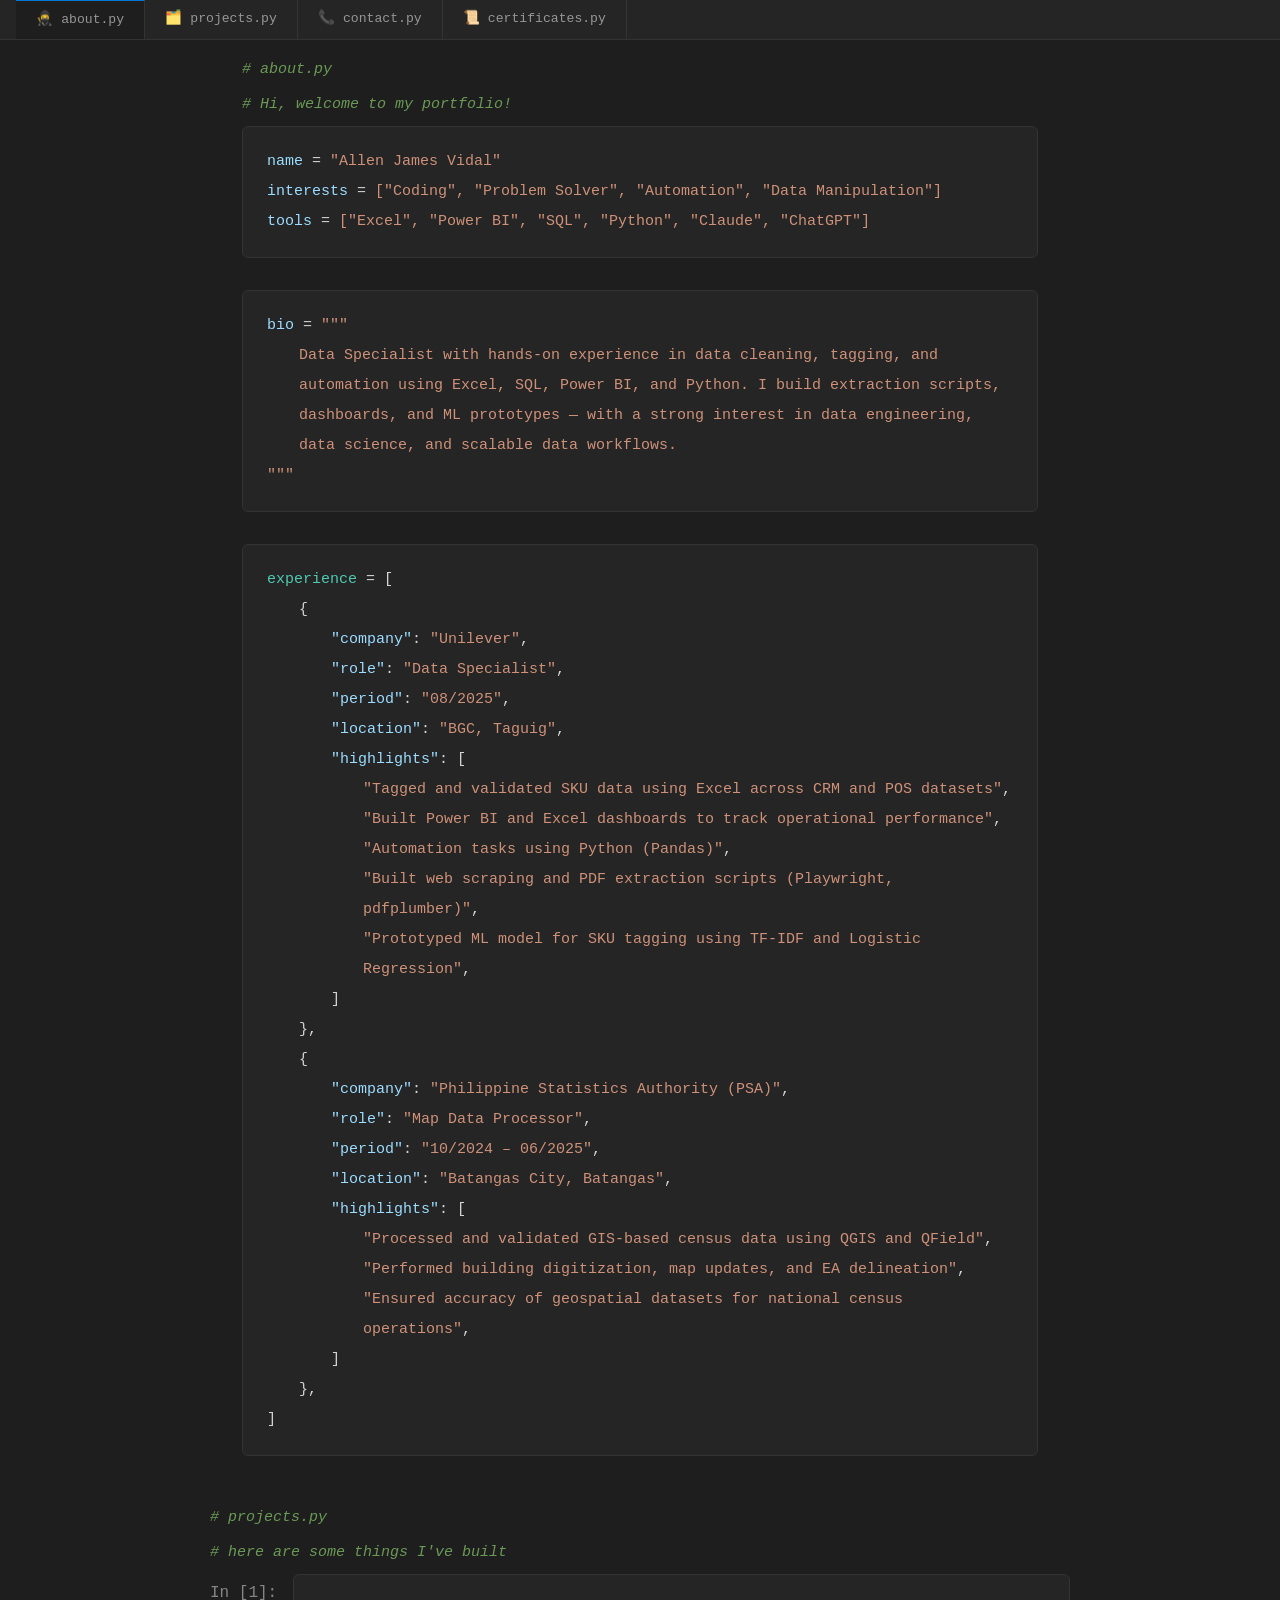
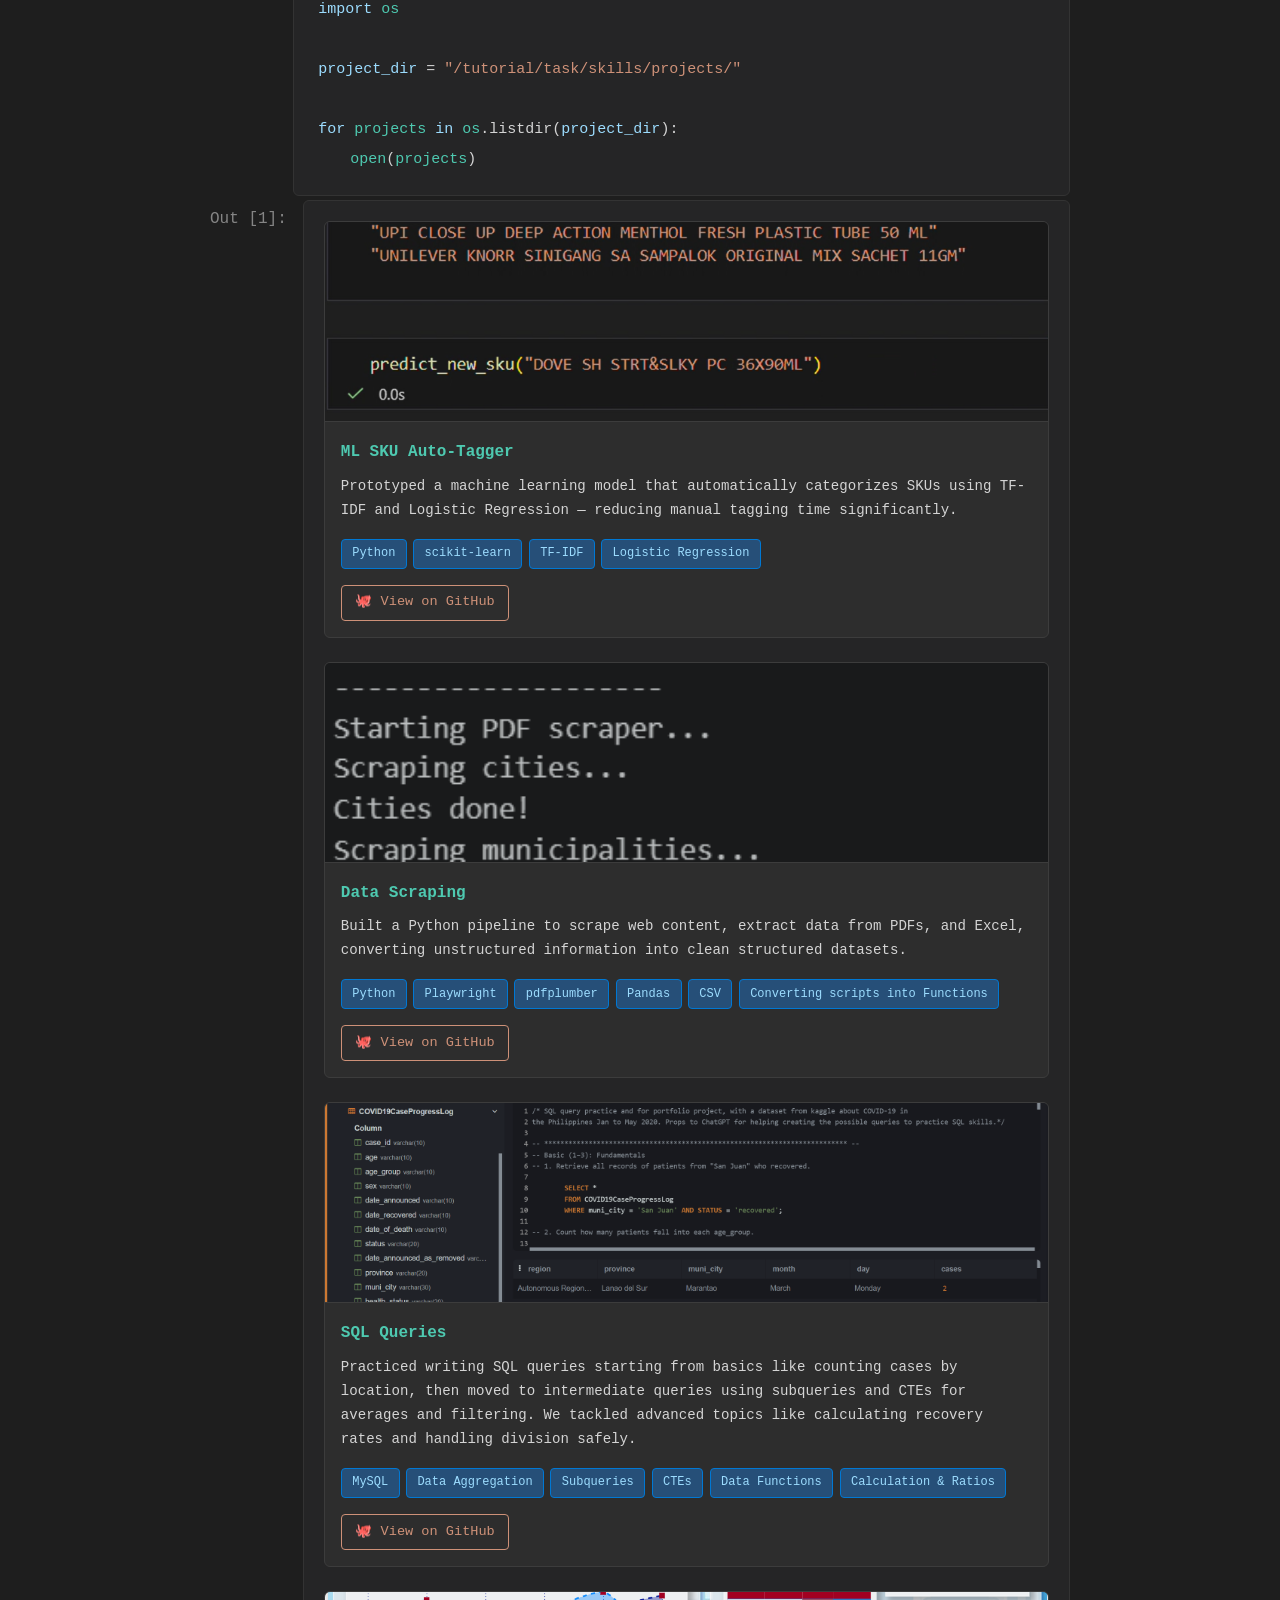
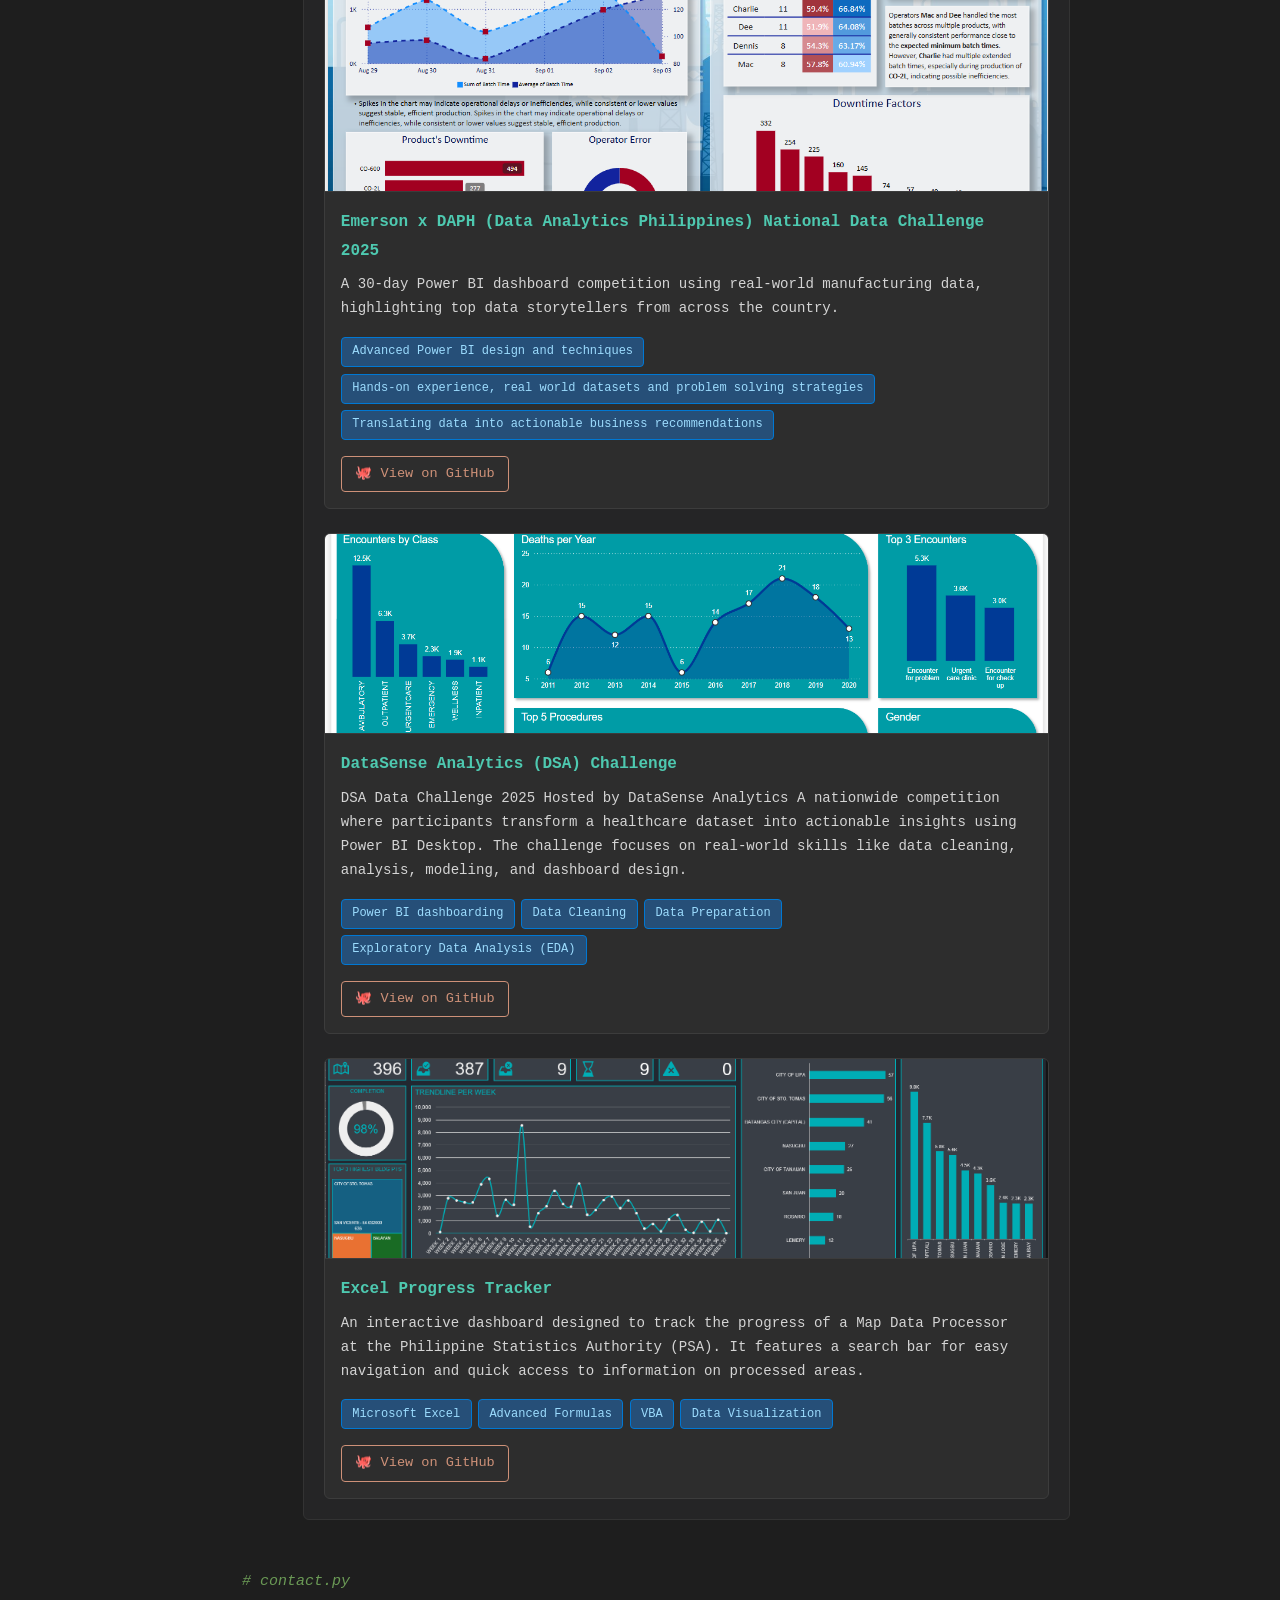
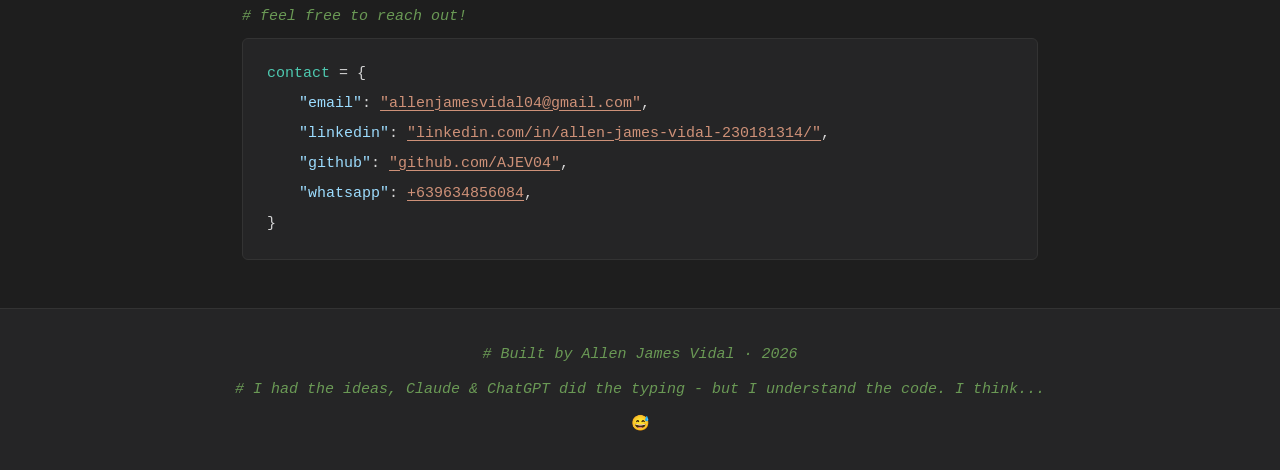
<file: index.html>
<!DOCTYPE html>
<html lang="en">

<head>
  <meta charset="UTF-8">
  <meta name="viewport" content="width=device-width, initial-scale=1.0">
  <title>myPortfolio.py</title>
  <link rel="stylesheet" href="style.css">
</head>

<body>
  <nav>
    <div class="nav-tab active">
      <a href="#about"><span class="tab-icon">🥷 </span>about.py</a>
    </div>
    <div class="nav-tab">
      <a href="#projects"><span class="tab-icon">🗂️ </span>projects.py</a>
    </div>
    <div class="nav-tab">
      <a href="#contact"><span class="tab-icon">📞 </span>contact.py</a>
    </div>
    <div class="nav-tab">
      <a href="certificates.html"><span class="tab-icon">📜 </span>certificates.py</a>
    </div>
  </nav>

  <!-- ABOUT -->
  <section id="about">

    <p class="comment top"># about.py</p>
    <p class="comment"># Hi, welcome to my portfolio!</p>

    <div class="code-block">
      <p>
        <span class="keyword">name</span> = <span class="string">"Allen James Vidal"</span>
      </p>

      <p>
        <span class="keyword">interests</span> = <span class="string">["Coding", "Problem Solver", "Automation", "Data
          Manipulation"]</span>
      </p>

      <p>
        <span class="keyword">tools</span> =
        <span class="string">["Excel", "Power BI", "SQL", "Python", "Claude", "ChatGPT"]</span>
      </p>
    </div>

    <div class="code-block">
      <p><span class="keyword">bio</span> = <span class="string">"""</span></p>
      <p class="string indent">
        Data Specialist with hands-on experience in data cleaning, tagging,
        and automation using Excel, SQL, Power BI, and Python. I build
        extraction scripts, dashboards, and ML prototypes — with a strong
        interest in data engineering, data science, and scalable data workflows.
      </p>
      <p><span class="string">"""</span></p>
    </div>

    <div class="code-block">
      <p><span class="classname">experience</span> = [</p>

      <div class="indent">
        <p>{</p>
        <div class="indent">
          <p><span class="keyword">"company"</span>: <span class="string">"Unilever"</span>,</p>
          <p><span class="keyword">"role"</span>: <span class="string">"Data Specialist"</span>,</p>
          <p><span class="keyword">"period"</span>: <span class="string">"08/2025"</span>,</p>
          <p><span class="keyword">"location"</span>: <span class="string">"BGC, Taguig"</span>,</p>
          <p><span class="keyword">"highlights"</span>: [</p>
          <div class="indent">
            <p><span class="string">"Tagged and validated SKU data using Excel across CRM and POS datasets"</span>,</p>
            <p><span class="string">"Built Power BI and Excel dashboards to track operational performance"</span>,</p>
            <p><span class="string">"Automation tasks using Python (Pandas)"</span>,</p>
            <p><span class="string">"Built web scraping and PDF extraction scripts (Playwright, pdfplumber)"</span>,</p>
            <p><span class="string">"Prototyped ML model for SKU tagging using TF-IDF and Logistic Regression"</span>,
            </p>
          </div>
          <p>]</p>
        </div>
        <p>},</p>

        <p>{</p>
        <div class="indent">
          <p><span class="keyword">"company"</span>: <span class="string">"Philippine Statistics Authority
              (PSA)"</span>,</p>
          <p><span class="keyword">"role"</span>: <span class="string">"Map Data Processor"</span>,</p>
          <p><span class="keyword">"period"</span>: <span class="string">"10/2024 – 06/2025"</span>,</p>
          <p><span class="keyword">"location"</span>: <span class="string">"Batangas City, Batangas"</span>,</p>
          <p><span class="keyword">"highlights"</span>: [</p>
          <div class="indent">
            <p><span class="string">"Processed and validated GIS-based census data using QGIS and QField"</span>,</p>
            <p><span class="string">"Performed building digitization, map updates, and EA delineation"</span>,</p>
            <p><span class="string">"Ensured accuracy of geospatial datasets for national census operations"</span>,</p>
          </div>
          <p>]</p>
        </div>
        <p>},</p>
      </div>

      <p>]</p>
    </div>
  </section>

  <!-- PROJECTS -->
  <section id="projects">

    <p class="comment"># projects.py</p>
    <p class="comment"># here are some things I've built</p>

    <div class="jupyter-cell">

      <div class="cell-input">
        <span class="cell-label">In [1]:</span>
        <div class="code-block">
          <p><span class="keyword">import</span> <span class="classname">os</span></p>
          <br>
          <p><span class="keyword">project_dir</span> = <span class="string">"/tutorial/task/skills/projects/"</span>
          </p>
          <br>
          <p><span class="keyword">for</span> <span class="classname">projects</span> <span class="keyword">in</span>
            <span class="classname">os</span>.listdir(<span class="keyword">project_dir</span>):
          </p>
          <div class="indent">
            <p><span class="classname">open</span>(<span class="classname">projects</span>)</p>
          </div>
        </div>
      </div>

      <div class="cell-output">
        <span class="cell-label">Out [1]:</span>
        <div class="output-box">

          <div class="project-card">
            <img src="img-vid/mlSkuAutoTagger.png" class="project-img" />
            <div class="project-info">
              <h3 class="project-title">ML SKU Auto-Tagger</h3>
              <p class="project-desc">Prototyped a machine learning model that automatically categorizes SKUs using
                TF-IDF and Logistic Regression — reducing manual tagging time significantly.</p>
              <div class="project-tags">
                <span class="tag">Python</span>
                <span class="tag">scikit-learn</span>
                <span class="tag">TF-IDF</span>
                <span class="tag">Logistic Regression</span>
              </div>
              <a href="https://github.com/AJEV04/portfolioProjects/tree/main/projects/ML%20SKU%20Auto-Tagger"
                target="_blank" class="github-link">🐙 View on GitHub</a>
            </div>
          </div>

          <div class="project-card">
            <img src="img-vid/dataScraping.png" class="project-img" />
            <div class="project-info">
              <h3 class="project-title">Data Scraping</h3>
              <p class="project-desc">Built a Python pipeline to scrape web content, extract data from PDFs, and Excel,
                converting unstructured information into clean structured datasets.</p>
              <div class="project-tags">
                <span class="tag">Python</span>
                <span class="tag">Playwright</span>
                <span class="tag">pdfplumber</span>
                <span class="tag">Pandas</span>
                <span class="tag">CSV</span>
                <span class="tag">Converting scripts into Functions</span>
              </div>
              <a href="https://github.com/AJEV04/portfolioProjects/tree/main/projects/Data%20Scraping" target="_blank"
                class="github-link">🐙 View on GitHub</a>
            </div>
          </div>

          <div class="project-card">
            <img src="img-vid/sqlProj.png" class="project-img" />
            <div class="project-info">
              <h3 class="project-title">SQL Queries</h3>
              <p class="project-desc">Practiced writing SQL queries starting from basics like counting cases by
                location, then moved to intermediate queries using subqueries and CTEs for averages and filtering. We
                tackled advanced topics like calculating recovery rates and handling division safely.</p>
              <div class="project-tags">
                <span class="tag">MySQL</span>
                <span class="tag">Data Aggregation</span>
                <span class="tag">Subqueries</span>
                <span class="tag">CTEs</span>
                <span class="tag">Data Functions</span>
                <span class="tag">Calculation & Ratios</span>
              </div>
              <a href="https://github.com/AJEV04/portfolioProjects/tree/main/projects/SQL%20Queries" target="_blank"
                class="github-link">🐙 View on GitHub</a>
            </div>
          </div>

          <div class="project-card">
            <img src="img-vid/dashboardDaph.png" class="project-img" />
            <div class="project-info">
              <h3 class="project-title">Emerson x DAPH (Data Analytics Philippines) National Data Challenge 2025</h3>
              <p class="project-desc">A 30-day Power BI dashboard competition using real-world manufacturing data,
                highlighting top data storytellers from across the country.</p>
              <div class="project-tags">
                <span class="tag">Advanced Power BI design and techniques</span>
                <span class="tag">Hands-on experience, real world datasets and problem solving strategies</span>
                <span class="tag">Translating data into actionable business recommendations</span>
              </div>
              <a href="https://github.com/AJEV04/portfolioProjects/tree/main/projects/Emerson%20x%20DAPH%20(Data%20Analytics%20Philippines)%20National%20Data%20Challenge%202025"
                target="_blank" class="github-link">🐙 View on GitHub</a>
            </div>
          </div>

          <div class="project-card">
            <img src="img-vid/dashboardDsa.png" class="project-img" />
            <div class="project-info">
              <h3 class="project-title">DataSense Analytics (DSA) Challenge</h3>
              <p class="project-desc">DSA Data Challenge 2025 Hosted by DataSense Analytics A nationwide competition
                where participants transform a healthcare dataset into actionable insights using Power BI Desktop. The
                challenge focuses on real-world skills like data cleaning, analysis, modeling, and dashboard design.</p>
              <div class="project-tags">
                <span class="tag">Power BI dashboarding</span>
                <span class="tag">Data Cleaning</span>
                <span class="tag">Data Preparation</span>
                <span class="tag">Exploratory Data Analysis (EDA)</span>
              </div>
              <a href="https://github.com/AJEV04/portfolioProjects/tree/main/projects/DataSense%20Analytics%20(DSA)%20Challenge"
                target="_blank" class="github-link">🐙 View on GitHub</a>
            </div>
          </div>

          <div class="project-card">
            <img src="img-vid/dashboardCbms.png" class="project-img" />
            <div class="project-info">
              <h3 class="project-title">Excel Progress Tracker</h3>
              <p class="project-desc">An interactive dashboard designed to track the progress of a Map Data Processor at
                the Philippine Statistics Authority (PSA). It features a search bar for easy navigation and quick access
                to information on processed areas.</p>
              <div class="project-tags">
                <span class="tag">Microsoft Excel</span>
                <span class="tag">Advanced Formulas</span>
                <span class="tag">VBA</span>
                <span class="tag">Data Visualization</span>
              </div>
              <a href="https://github.com/AJEV04/portfolioProjects/tree/main/projects/Progress%20Tracker%20(CBMS)"
                target="_blank" class="github-link">🐙 View on GitHub</a>
            </div>
          </div>

        </div>
      </div>
    </div>
  </section>

  <!-- CONTACT -->
  <section id="contact">

    <p class="comment"># contact.py</p>
    <p class="comment"># feel free to reach out!</p>

    <div class="code-block">
      <p><span class="classname">contact</span> = {</p>
      <div class="indent">
        <p><span class="keyword">"email"</span>: <a href="mailto:allenjamesvidal04@gmail.com"
            class="string link">"allenjamesvidal04@gmail.com"</a>,</p>
        <p><span class="keyword">"linkedin"</span>: <a href="https://www.linkedin.com/in/allen-james-vidal-230181314/"
            target="_blank" class="string link">"linkedin.com/in/allen-james-vidal-230181314/"</a>,</p>
        <p><span class="keyword">"github"</span>: <a href="https://github.com/AJEV04" target="_blank"
            class="string link">"github.com/AJEV04"</a>,</p>
        <p><span class="keyword">"whatsapp"</span>: <span class="string link">+639634856084</span>,</p>
      </div>
      <p>}</p>
    </div>

  </section>

  <!-- FOOTER -->
  <footer>
    <p class="comment"># Built by Allen James Vidal · 2026</p>
    <p class="comment"># I had the ideas, Claude & ChatGPT did the typing - but I understand the code. I think...</p>
    <span>😅</span>
  </footer>
</body>

</html>
</file>
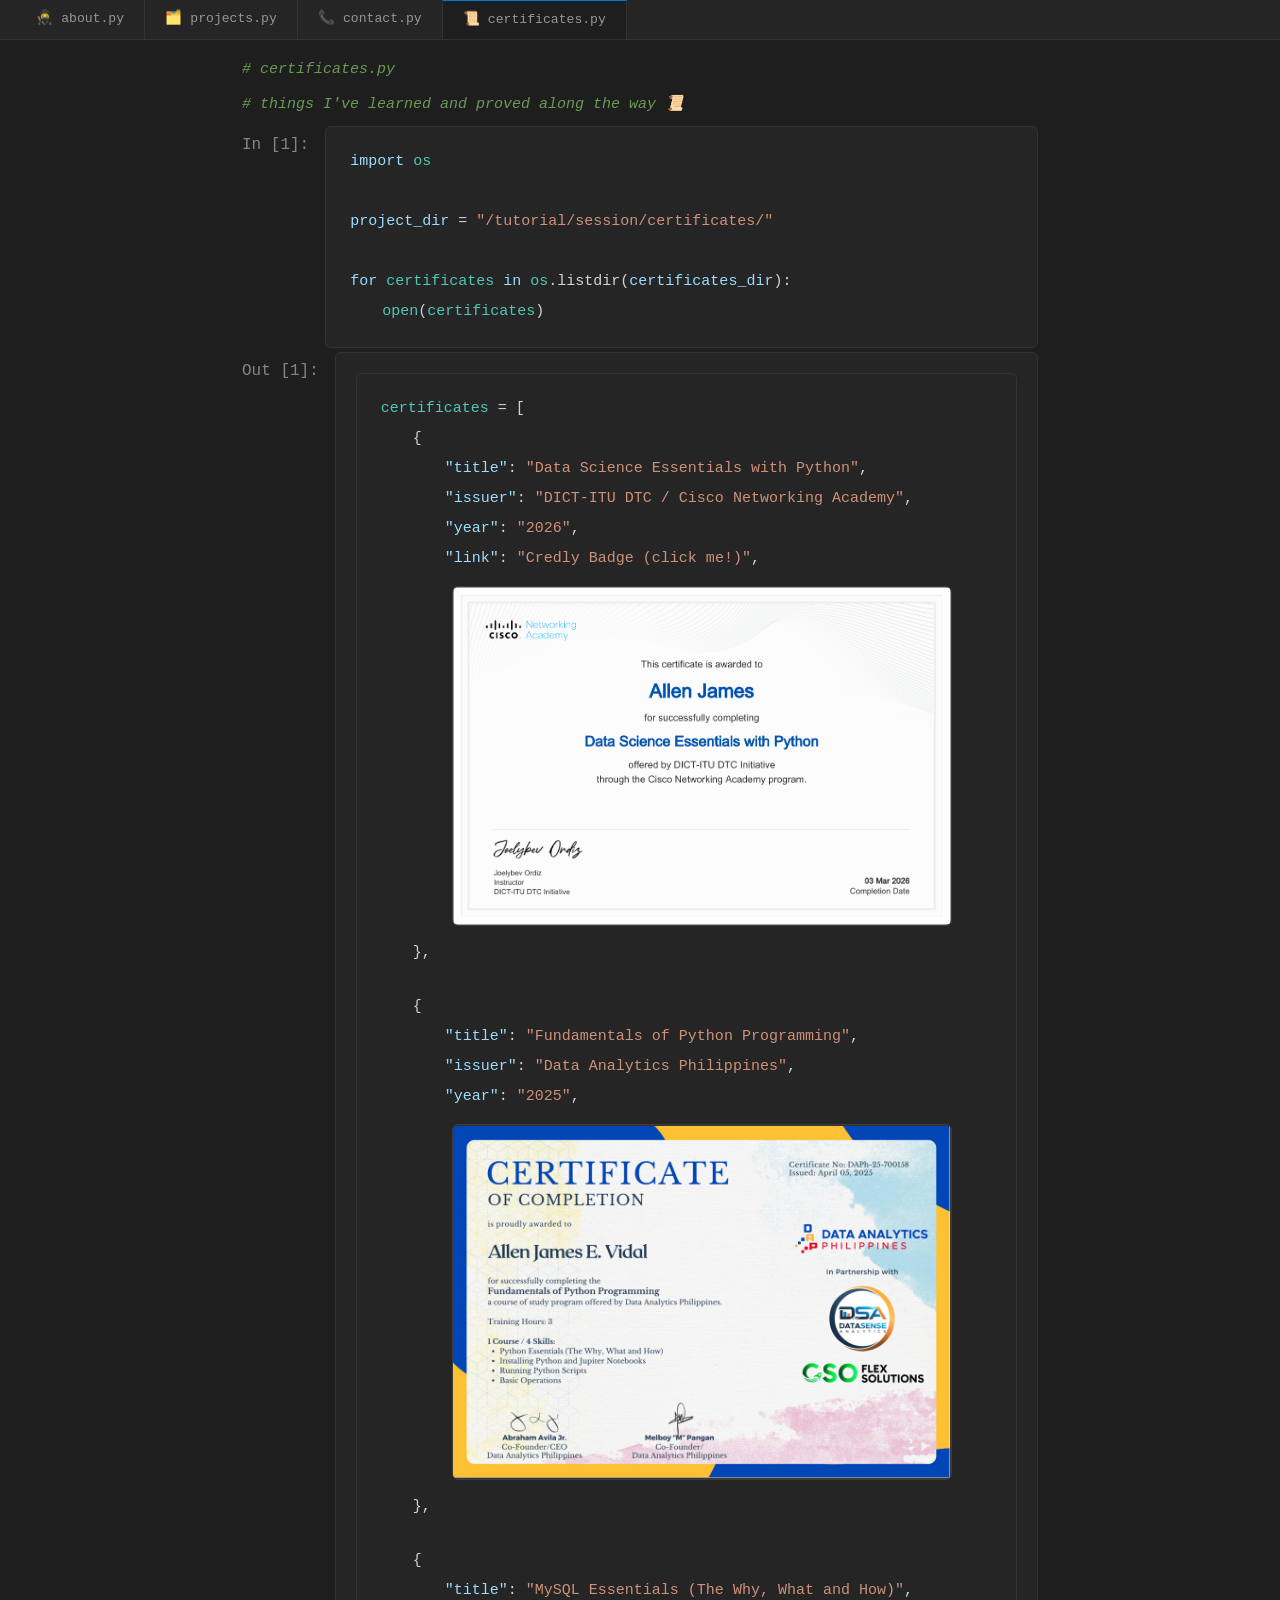
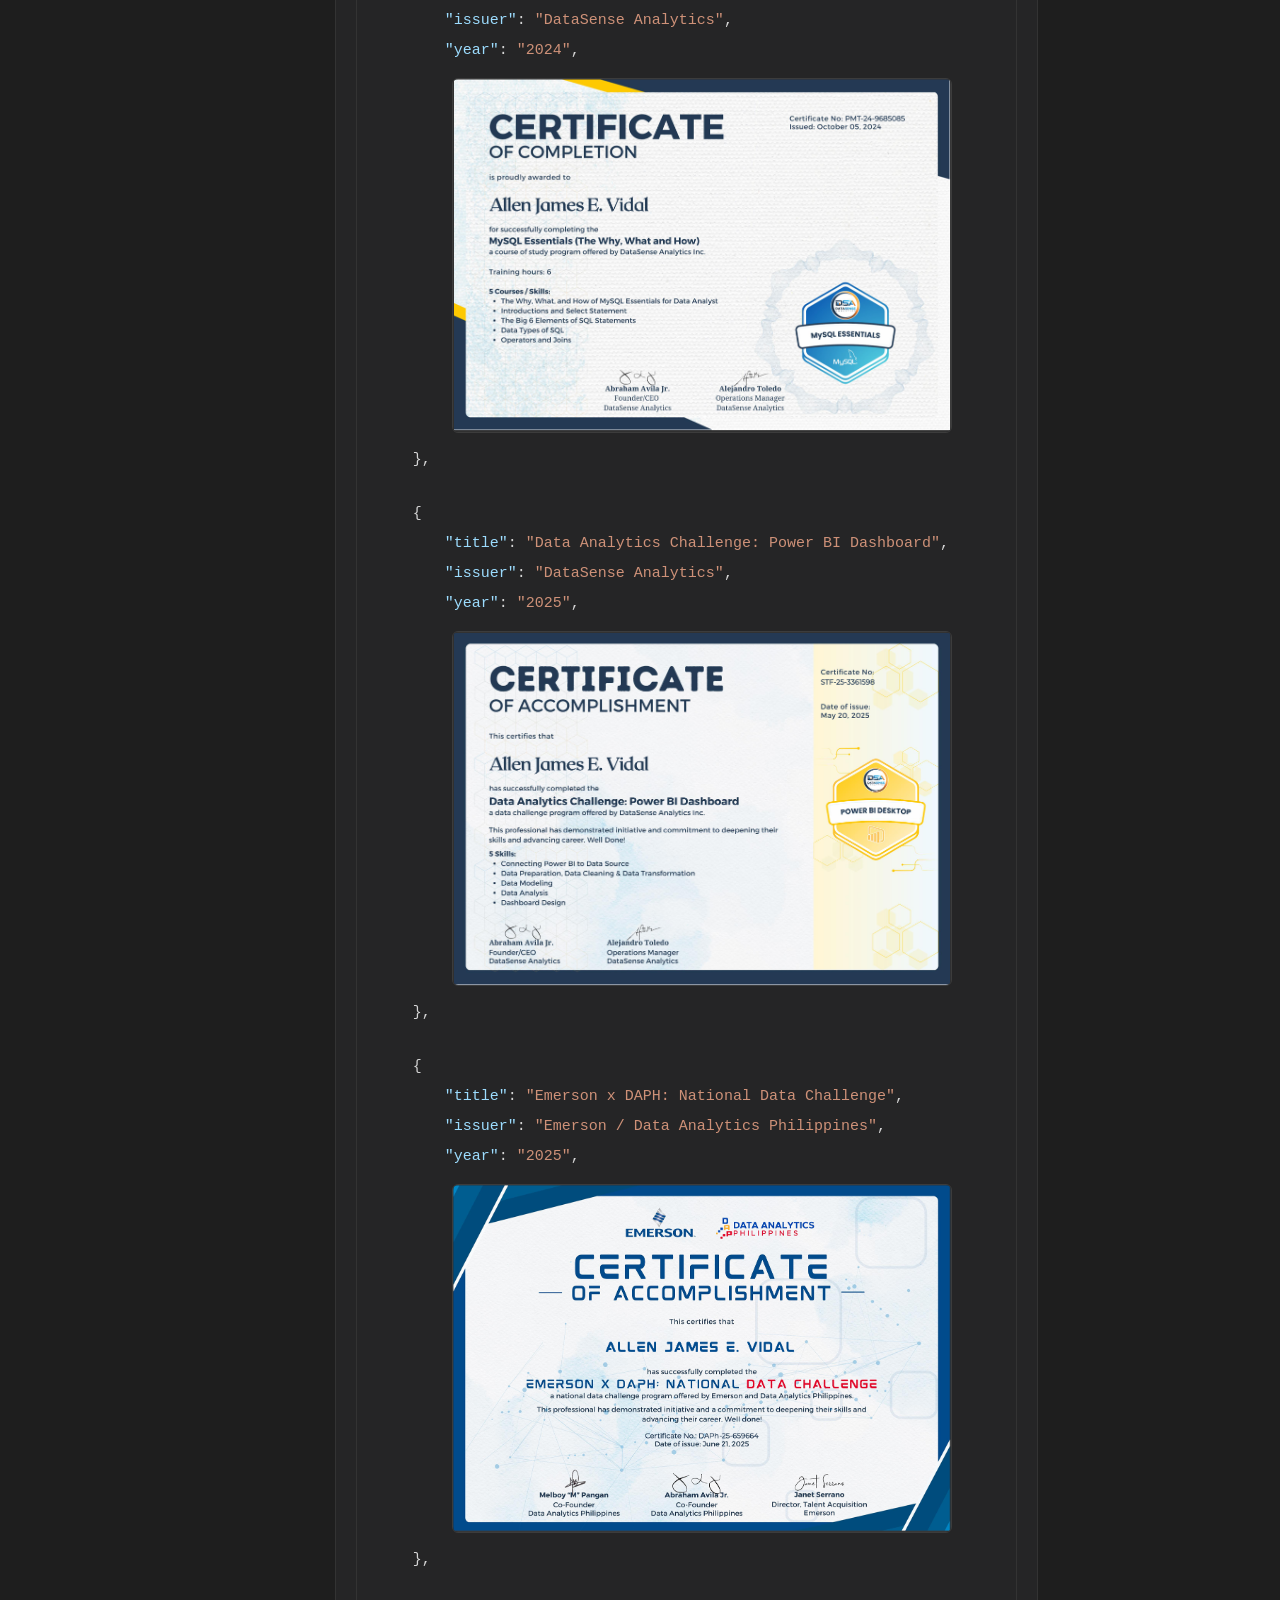
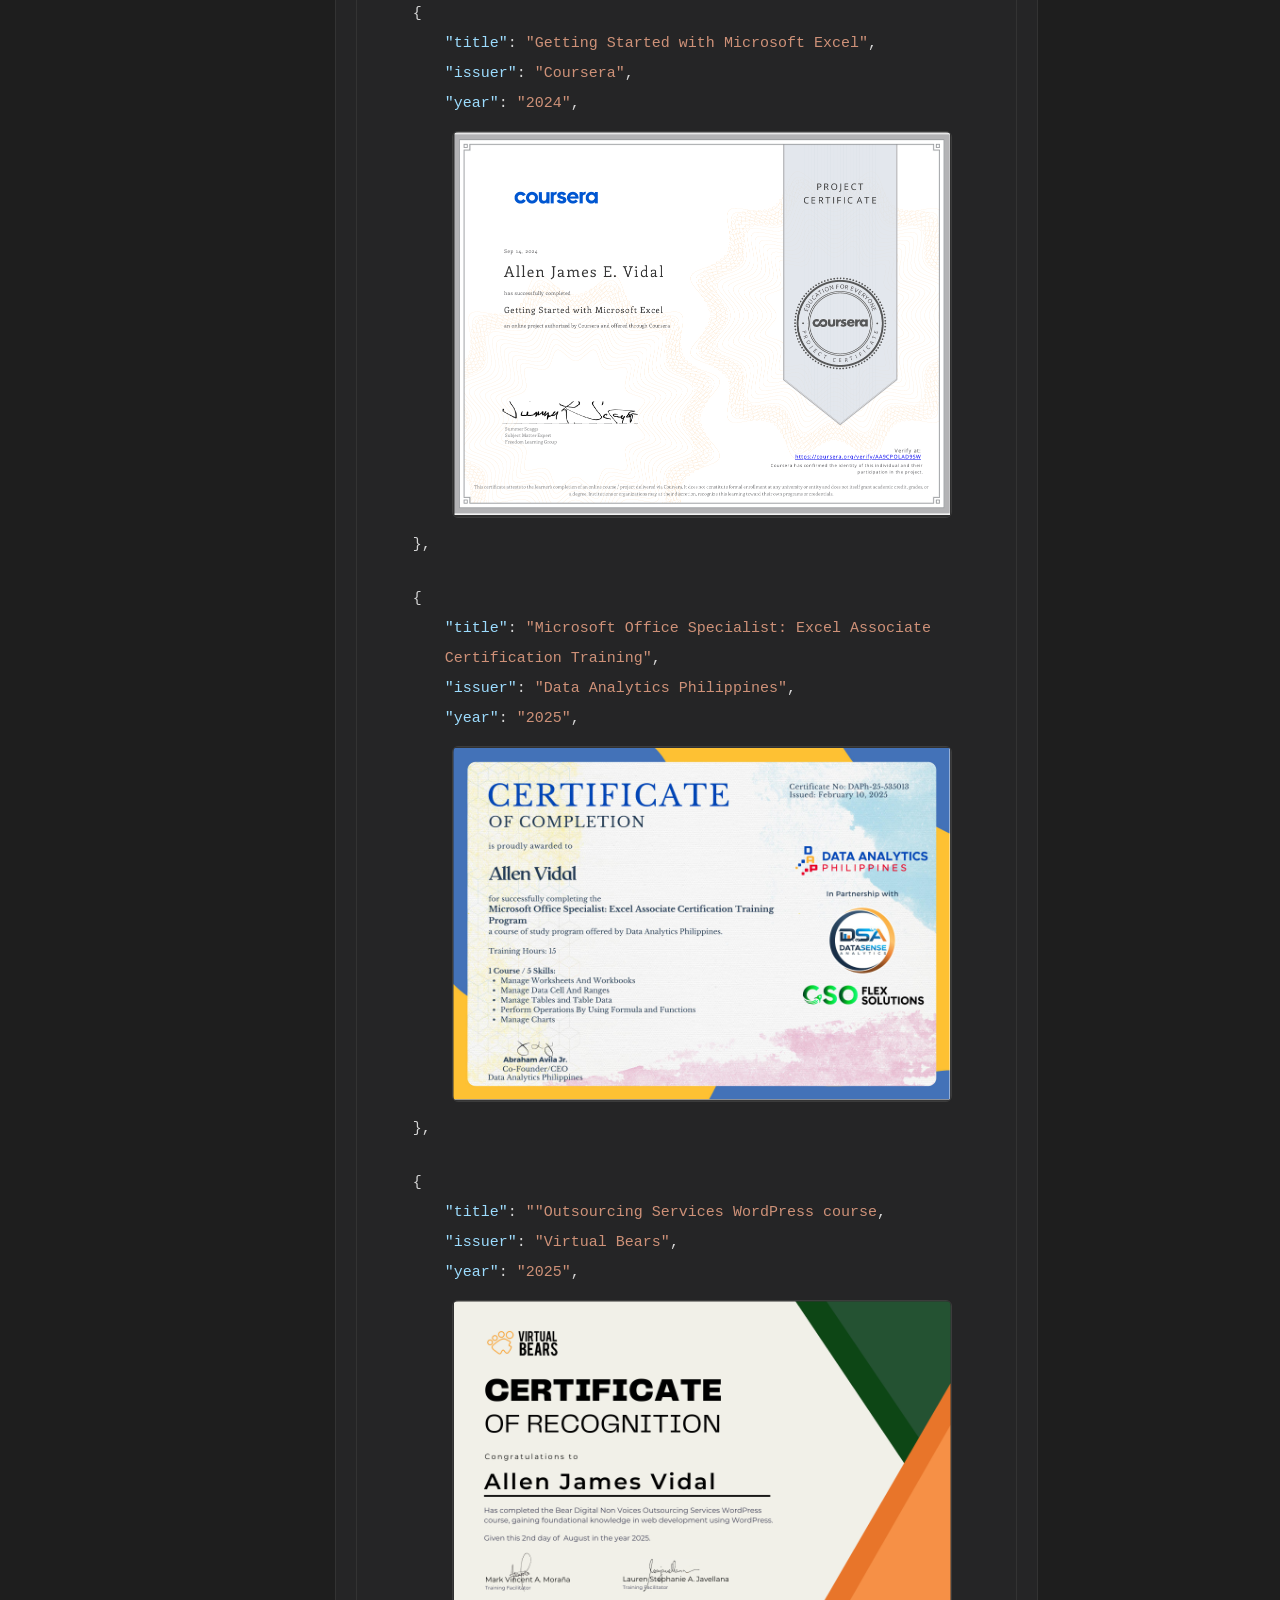
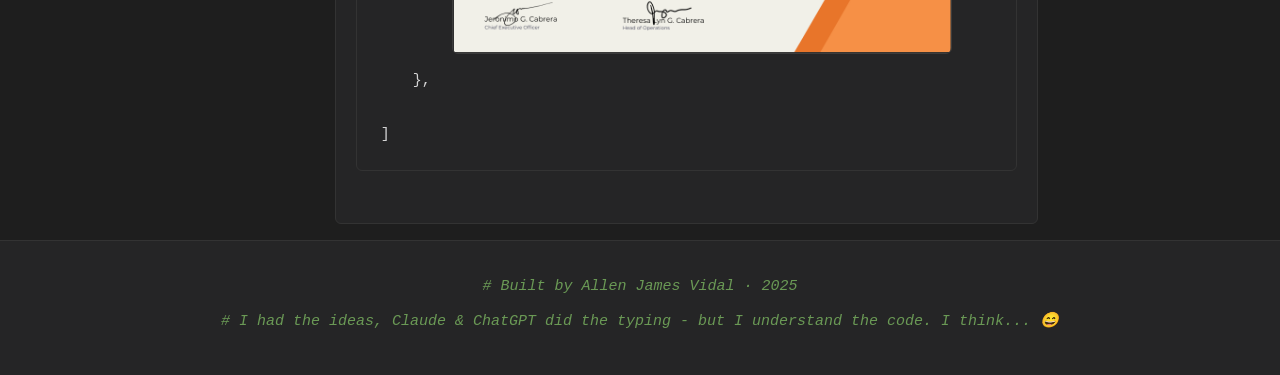
<file: certificates.html>
<!DOCTYPE html>
<html lang="en">

<head>
  <meta charset="UTF-8">
  <meta name="viewport" content="width=device-width, initial-scale=1.0">
  <title>certificates.py</title>
  <link rel="stylesheet" href="style.css">
</head>

<body>

  <nav>
    <div class="nav-tab">
      <a href="index.html"><span class="tab-icon">🥷 </span>about.py</a>
    </div>
    <div class="nav-tab">
      <a href="index.html#projects"><span class="tab-icon">🗂️ </span>projects.py</a>
    </div>
    <div class="nav-tab">
      <a href="index.html#contact"><span class="tab-icon">📞 </span>contact.py</a>
    </div>
    <div class="nav-tab active">
      <a href="certificates.html"><span class="tab-icon">📜 </span>certificates.py</a>
    </div>
  </nav>

  <section id="certificates">

    <p class="comment top"># certificates.py</p>
    <p class="comment"># things I've learned and proved along the way 📜</p>

    <div class="cell-input">
      <span class="cell-label">In [1]:</span>
      <div class="code-block">
        <p><span class="keyword">import</span> <span class="classname">os</span></p>
        <br>
        <p><span class="keyword">project_dir</span> = <span class="string">"/tutorial/session/certificates/"</span>
        </p>
        <br>
        <p><span class="keyword">for</span> <span class="classname">certificates</span> <span class="keyword">in</span>
          <span class="classname">os</span>.listdir(<span class="keyword">certificates_dir</span>):
        </p>
        <div class="indent">
          <p><span class="classname">open</span>(<span class="classname">certificates</span>)</p>
        </div>
      </div>
    </div>

    <div class="cell-output">
      <span class="cell-label">Out [1]:</span>
      <div class="output-box">
        <div class="code-block">
          <p><span class="classname">certificates</span> = [</p>
          <div class="indent">

            <div class="cert-item">
              <p>{</p>
              <div class="indent">
                <p><span class="keyword">"title"</span>: <span class="string">"Data Science Essentials with
                    Python"</span>,
                </p>
                <p><span class="keyword">"issuer"</span>: <span class="string">"DICT-ITU DTC / Cisco Networking
                    Academy"</span>,</p>
                <p><span class="keyword">"year"</span>: <span class="string">"2026"</span>,</p>
                <p><span class="keyword">"link"</span>: <a
                    href="https://www.credly.com/badges/e4597257-ff39-49a6-a9e9-8878b3c8b0c5"><span
                      class="string">"Credly
                      Badge (click me!)"</span>,</p></a>
              </div>
              <img src="certs/dataSciencePy.png" alt="Certificate 1" class="cert-img" />
              <p>},</p>
            </div>

            <div class="cert-item">
              <p>{</p>
              <div class="indent">
                <p><span class="keyword">"title"</span>: <span class="string">"Fundamentals of Python
                    Programming"</span>,
                </p>
                <p><span class="keyword">"issuer"</span>: <span class="string">"Data Analytics Philippines"</span>,</p>
                <p><span class="keyword">"year"</span>: <span class="string">"2025"</span>,</p>
              </div>
              <img src="certs/python.png" alt="Certificate 2" class="cert-img" />
              <p>},</p>
            </div>

            <div class="cert-item">
              <p>{</p>
              <div class="indent">
                <p><span class="keyword">"title"</span>: <span class="string">"MySQL Essentials (The Why, What and
                    How)"</span>,</p>
                <p><span class="keyword">"issuer"</span>: <span class="string">"DataSense Analytics"</span>,</p>
                <p><span class="keyword">"year"</span>: <span class="string">"2024"</span>,</p>
              </div>
              <img src="certs/mySql.png" alt="Certificate 3" class="cert-img" />
              <p>},</p>
            </div>

            <div class="cert-item">
              <p>{</p>
              <div class="indent">
                <p><span class="keyword">"title"</span>: <span class="string">"Data Analytics Challenge: Power BI
                    Dashboard"</span>,</p>
                <p><span class="keyword">"issuer"</span>: <span class="string">"DataSense Analytics"</span>,</p>
                <p><span class="keyword">"year"</span>: <span class="string">"2025"</span>,</p>
              </div>
              <img src="certs/powerBi.png" alt="Certificate 3" class="cert-img" />
              <p>},</p>
            </div>

            <div class="cert-item">
              <p>{</p>
              <div class="indent">
                <p><span class="keyword">"title"</span>: <span class="string">"Emerson x DAPH: National Data
                    Challenge"</span>,</p>
                <p><span class="keyword">"issuer"</span>: <span class="string">"Emerson / Data Analytics
                    Philippines"</span>,</p>
                <p><span class="keyword">"year"</span>: <span class="string">"2025"</span>,</p>
              </div>
              <img src="certs/daPh.png" alt="Certificate 3" class="cert-img" />
              <p>},</p>
            </div>

            <div class="cert-item">
              <p>{</p>
              <div class="indent">
                <p><span class="keyword">"title"</span>: <span class="string">"Getting Started with Microsoft
                    Excel"</span>,
                </p>
                <p><span class="keyword">"issuer"</span>: <span class="string">"Coursera"</span>,</p>
                <p><span class="keyword">"year"</span>: <span class="string">"2024"</span>,</p>
              </div>
              <img src="certs/excelCoursera.png" alt="Certificate 3" class="cert-img" />
              <p>},</p>
            </div>

            <div class="cert-item">
              <p>{</p>
              <div class="indent">
                <p><span class="keyword">"title"</span>: <span class="string">"Microsoft Office Specialist: Excel
                    Associate
                    Certification Training"</span>,</p>
                <p><span class="keyword">"issuer"</span>: <span class="string">"Data Analytics Philippines"</span>,</p>
                <p><span class="keyword">"year"</span>: <span class="string">"2025"</span>,</p>
              </div>
              <img src="certs/excel.png" alt="Certificate 3" class="cert-img" />
              <p>},</p>
            </div>

            <div class="cert-item">
              <p>{</p>
              <div class="indent">
                <p><span class="keyword">"title"</span>: <span class="string">""Outsourcing Services WordPress
                    course</span>,</p>
                <p><span class="keyword">"issuer"</span>: <span class="string">"Virtual Bears"</span>,</p>
                <p><span class="keyword">"year"</span>: <span class="string">"2025"</span>,</p>
              </div>
              <img src="certs/wordPress.png" alt="Certificate 3" class="cert-img" />
              <p>},</p>
            </div>

          </div>
          <p>]</p>
        </div>
      </div>
    </div>
  </section>

  <footer>
    <p class="comment"># Built by Allen James Vidal · 2025</p>
    <p class="comment"># I had the ideas, Claude & ChatGPT did the typing - but I understand the code. I think... 😄</p>
  </footer>

</body>

</html>
</file>
<file: style.css>
* {
  margin: 0;
  padding: 0;
  box-sizing: border-box;
}

html {
  scroll-behavior: smooth;
}

body {
  background-color: #1e1e1e;
  color: #d4d4d4;
  font-family: 'Courier New', monospace;
  font-size: 15px;
  line-height: 1.8;
}

a {
  text-decoration: none;
  color: inherit;
}

section {
  max-width: 860px;
  margin: 0 auto;
  padding: 1rem 2rem;
}

/* -- NAV -- */
nav {
  position: fixed;
  top: 0;
  left: 0;
  right: 0;
  z-index: 100;
  display: flex;
  align-items: center;
  background-color: #252526;
  border-bottom: 1px solid #333333;
  height: 40px;
  padding: 0 1rem;
}

.nav-tab {
  display: flex;
  align-items: center;
  gap: 0.4rem;
  padding: 0 1.25rem;
  height: 100%;
  font-size: 0.82rem;
  color: #969696;
  border-right: 1px solid #333333;
  cursor: pointer;
  transition: color 0.2s;
}

.nav-tab a {
  color: #969696;
  transition: color 0.2s;
}

.nav-tab a:hover {
  color: #d4d4d4;
}

.nav-tab.active {
  background-color: #1e1e1e;
  color: #d4d4d4;
  border-top: 1px solid #0078d4;
}

.tab-icon {
  font-size: 0.85rem;
}

/* -- SYNTAX COLORS -- */
.top {
  margin-top: 2.5rem;
}

.comment {
  color: #6a9955;
  font-style: italic;
  margin-bottom: 0.5rem;
}

.keyword {
  color: #9cdcfe;
}

.string {
  color: #ce9178;
}

.classname {
  color: #4ec9b0;
}

/* --CODE BLOCKS --*/
.code-block {
  background-color: #252526;
  border: 1px solid #333333;
  border-radius: 6px;
  padding: 1.25rem 1.5rem;
  margin-bottom: 2rem;
  line-height: 2;
}

.code-block p {
  word-break: break-word;
}

.string.indent {
  display: block;
  padding-left: 2rem;
  color: #ce9178;
}

.indent {
  padding-left: 2rem;
}

/* -- PROJECTS -- */
#projects {
  padding: 0;
}

.jupyter-cell {
  margin-bottom: 2rem;
}

.cell-input {
  display: flex;
  align-items: flex-start;
  gap: 1rem;
  margin-bottom: 0.25rem;
}

.cell-output {
  display: flex;
  align-items: flex-start;
  gap: 1rem;
}

.cell-label {
  color: #858585;
  font-size: 1rem;
  white-space: nowrap;
  padding-top: 0.3rem;
  min-width: 60px;
}

.cell-input .code-block {
  margin-bottom: 0;
  flex: 1;
}

.output-box {
  flex: 1;
  background-color: #252526;
  border: 1px solid #333333;
  border-radius: 6px;
  padding: 1.25rem;
  display: flex;
  flex-direction: column;
  gap: 1.5rem;
}

/* -- PROJECT CARD -- */
.project-card {
  background-color: #2d2d2d;
  border: 1px solid #3c3c3c;
  border-radius: 6px;
  overflow: hidden;
  transition: border-color 0.2s;
}

.project-card:hover {
  border-color: #0078d4;
}

.project-img {
  width: 100%;
  height: 200px;
  object-fit: cover;
  display: block;
  border-bottom: 1px solid #3c3c3c;
}

.project-info {
  padding: 1rem;
}

.project-title {
  color: #4ec9b0;
  font-size: 1rem;
  font-weight: bold;
  margin-bottom: 0.5rem;
}

.project-desc {
  color: #d4d4d4;
  font-size: 0.88rem;
  line-height: 1.7;
  margin-bottom: 1rem;
}

.project-tags {
  display: flex;
  flex-wrap: wrap;
  gap: 0.4rem;
  margin-bottom: 1rem;
}

.tag {
  background-color: #264f78;
  color: #9cdcfe;
  font-size: 0.75rem;
  padding: 0.2rem 0.65rem;
  border-radius: 4px;
  border: 1px solid #0078d4;
}

.github-link {
  display: inline-block;
  color: #ce9178;
  font-size: 0.85rem;
  border: 1px solid #ce9178;
  padding: 0.3rem 0.85rem;
  border-radius: 4px;
  transition: background 0.2s, color 0.2s;
}

.github-link:hover {
  background: #ce9178;
  color: #1e1e1e;
}

/* -- CONTACT -- */
.link {
  color: #ce9178;
  text-decoration: underline;
  text-underline-offset: 3px;
  transition: color 0.2s;
}

.link:hover {
  color: #f0a070;
}

/* -- FOOTER -- */
footer {
  text-align: center;
  padding: 2rem;
  border-top: 1px solid #333333;
  background-color: #252526;
}

/* -- SCROLLBAR -- */
::-webkit-scrollbar {
  width: 8px;
}

::-webkit-scrollbar-track {
  background: #1e1e1e;
}

::-webkit-scrollbar-thumb {
  background: #424242;
  border-radius: 4px;
}

::-webkit-scrollbar-thumb:hover {
  background: #555555;
}

/* -- CERTIFICATES -- */
.cert-item {
  margin-bottom: 1.5rem;
}

.cert-img {
  width: 100%;
  max-width: 500px;
  border-radius: 6px;
  border: 1px solid #3c3c3c;
  margin: 0.75rem auto;
  display: block;
  transition: border-color 0.2s;
}

.cert-img:hover {
  border-color: #0078d4;
}

#certificates .code-block:hover {
  border-color: #0078d4;
}

/* .output-box:hover {
  border-color: #0078d4;
} */

/* ── RESPONSIVE ── */
@media (max-width: 600px) {

  /* NAV */
  nav {
    overflow-x: auto;
    padding: 0 0.5rem;
  }

  .nav-tab {
    padding: 0 0.75rem;
    font-size: 0.72rem;
    white-space: nowrap;
    flex-shrink: 0;
  }

  /* SECTIONS */
  section {
    padding: 3rem 1rem;
  }

  /* CODE BLOCKS */
  .code-block {
    padding: 1rem;
  }

  .indent {
    padding-left: 1rem;
  }

  /* JUPYTER CELLS */
  .cell-input,
  .cell-output {
    flex-direction: column;
    gap: 0.5rem;
  }

  .cell-label {
    min-width: auto;
  }

  /* PROJECTS */
  .project-img {
    height: 160px;
  }

  /* CERTIFICATES */
  .cert-img {
    width: 90%;
  }

}
</file>
